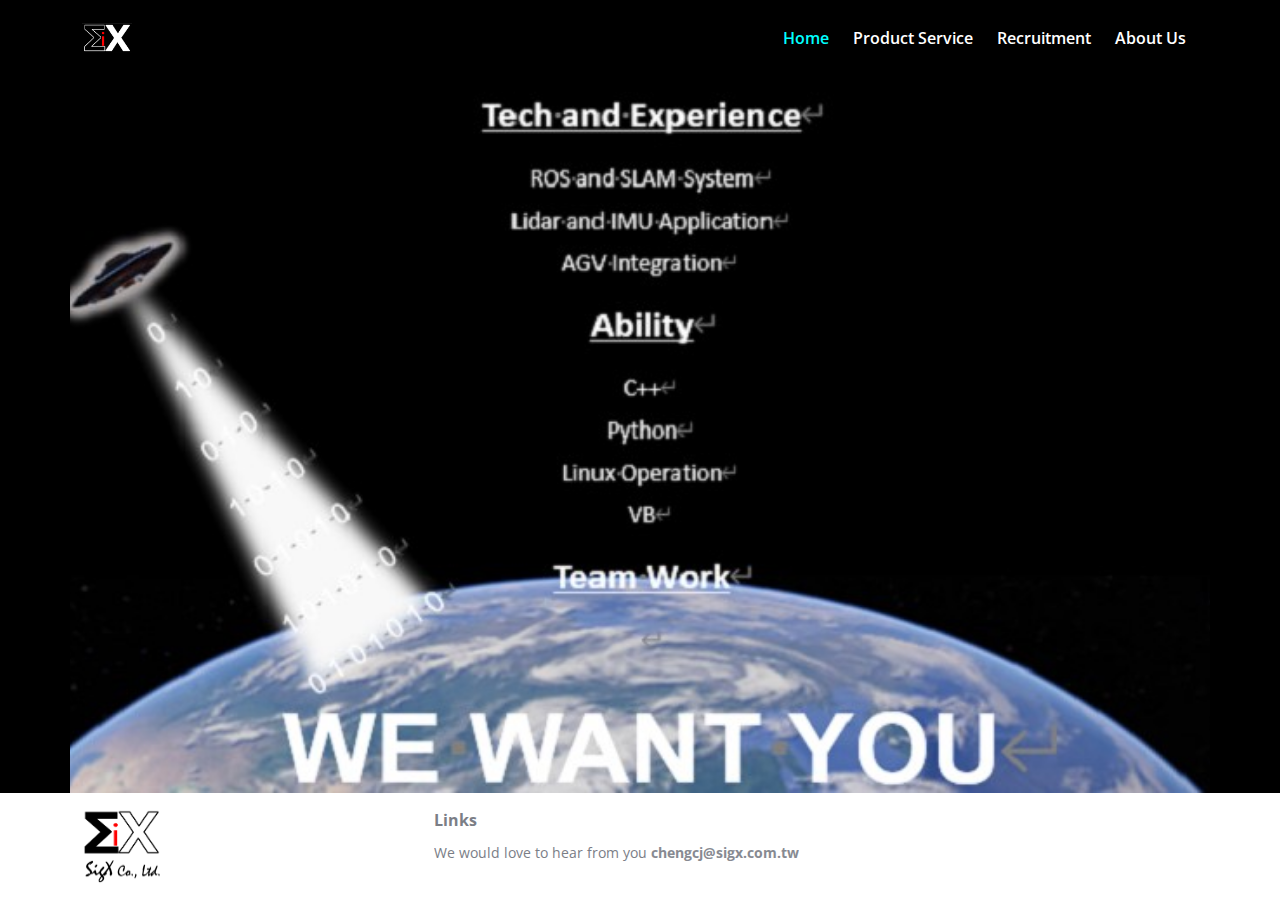
<file: index.html>
<!DOCTYPE html>
<html lang="en">
<head>
    <meta charset="UTF-8">
    <meta http-equiv="X-UA-Compatible" content="IE=edge">
    <meta name="viewport" content="width=device-width, initial-scale=1.0">
    <!-- ===============================================-->
    <!--    Document Title-->
    <!-- ===============================================-->
    <title>希格斯股份有限公司</title>
    <!-- ===============================================-->
    <!--    Stylesheets-->
    <!-- ===============================================-->
    <link href="https://fonts.googleapis.com/css2?family=Open+Sans:ital,wght@0,400;0,600;0,700;1,400&display=swap" rel="stylesheet">
    <link href="css/bootstrap.min.css" rel="stylesheet">
    <link href="css/fontawesome-all.min.css" rel="stylesheet">
    <link href="css/swiper.css" rel="stylesheet">
	<link href="css/styles.css" rel="stylesheet">
    <link rel="stylesheet" href="css/swiper-bundle.min.css">
	<!-- Favicon  -->
    <link rel="icon" href="images/logo.png">
</head>
<body>
    <!-- Navigation -->
    <nav id="navbar" class="navbar navbar-expand-lg fixed-top navbar-light" aria-label="Main navigation">
        <div class="container">

            <!-- Image Logo -->
            <a class="navbar-brand logo-image" href="index.html"><img src="images/logo-b.bmp" alt="alternative"></a> 

            <!-- Text Logo - Use this if you don't have a graphic logo -->
            <!-- <a class="navbar-brand logo-text" href="index.html">Yavin</a> -->

            <button class="navbar-toggler p-0 border-0" type="button" id="navbarSideCollapse" aria-label="Toggle navigation">
                <img src="images/hamburger-button.svg" alt="">
            </button>

            <div class="navbar-collapse offcanvas-collapse" id="navbarsExampleDefault">
                <ul class="navbar-nav ms-auto navbar-nav-scroll">
                    <li class="nav-item">
                        <a class="nav-link active" aria-current="page" href="index.html">Home</a>
                    </li>
                    <li class="nav-item">
                        <a class="nav-link" href="product.html">Product Service</a>
                    </li>
                    <li class="nav-item">
                        <a class="nav-link" href="recruitment.html">Recruitment</a>
                    </li>
                    <li class="nav-item">
                        <a class="nav-link" href="about.html">About Us</a>
                    </li>
                </ul>
            </div> <!-- end of navbar-collapse -->
        </div> <!-- end of container -->
    </nav> <!-- end of navbar -->
    <!-- end of navigation -->
    <!-- Header -->
    <header id="header" class="header">
            <div class="swiper-container">
                <div class="swiper-wrapper">
                    <div class="swiper-slide swiper-slide1"></div>
                    <!-- <div class="swiper-slide swiper-slide2"></div> -->
                    <div class="swiper-slide swiper-slide3"></div>
                    <div class="swiper-slide swiper-slide4"></div>
                    <div class="swiper-slide swiper-slide5"></div>
                </div>
        </div>
    </header> <!-- end of header -->
    <!-- end of header -->
    <div class="footer">
        <div class="container">
            <div class="row">
                <div class="footer-col first col-5">
                    <div class="d-flex align-items-center">
                        <img class="logo" src="images/logo-w.bmp" alt="">
                    </div>
                    <img class="sign" src="images/SigX_name_White.bmp" alt="">
                </div> <!-- end of footer-col -->
                <div class="footer-col second col-7">
                    <h6>Links</h6>
                    <!-- <ul class="list-unstyled li-space-lg p-small"> -->
                        <!-- <li>Important: 
                            <a href="terms.html">Terms & Conditions</a>, <a href="privacy.html">Privacy Policy</a>
                        </li>
                        <li>Useful: 
                            <a href="#">Colorpicker</a>, <a href="#">Icon Library</a>, <a href="#">Illustrations</a>
                        </li>
                        <li>Menu: 
                            <a href="#header">Home</a>, <a href="#details">Details</a>, <a href="#services">Services</a>, <a href="#contact">Contact</a>
                        </li> -->
                        <p class="p-small">We would love to hear from you <a href="mailto:chengcj@sigx.com.tw"><strong>chengcj@sigx.com.tw</strong></a></p>
                    <!-- </ul> -->
                </div> <!-- end of footer-col -->
            </div> <!-- end of row -->
        </div> <!-- end of container -->
    </div> <!-- end of footer -->  
    <!-- end of footer -->
    <!-- Scripts -->
    <script src="js/bootstrap.min.js"></script> <!-- Bootstrap framework -->
    <script src="js/swiper.min.js"></script> <!-- Swiper for image and text sliders -->
    <script src="js/purecounter.min.js"></script> <!-- Purecounter counter for statistics numbers -->
    <script src="js/scripts.js"></script> <!-- Custom scripts -->
    <!-- backstretch jquery-->
    <script src="js/swiper-bundle.min.js"></script>
    <script type="text/javascript">
        var mySwiper = new Swiper ('.swiper-container', {
            direction: "horizontal", // 方向
  		    loop: true,  // 循環
            autoplay: {
                delay: 3000,
                stopOnLastSlide: false,
                disableOnInteraction: false,
            },
            
        });
    </script>
</body>
</html>
</file>
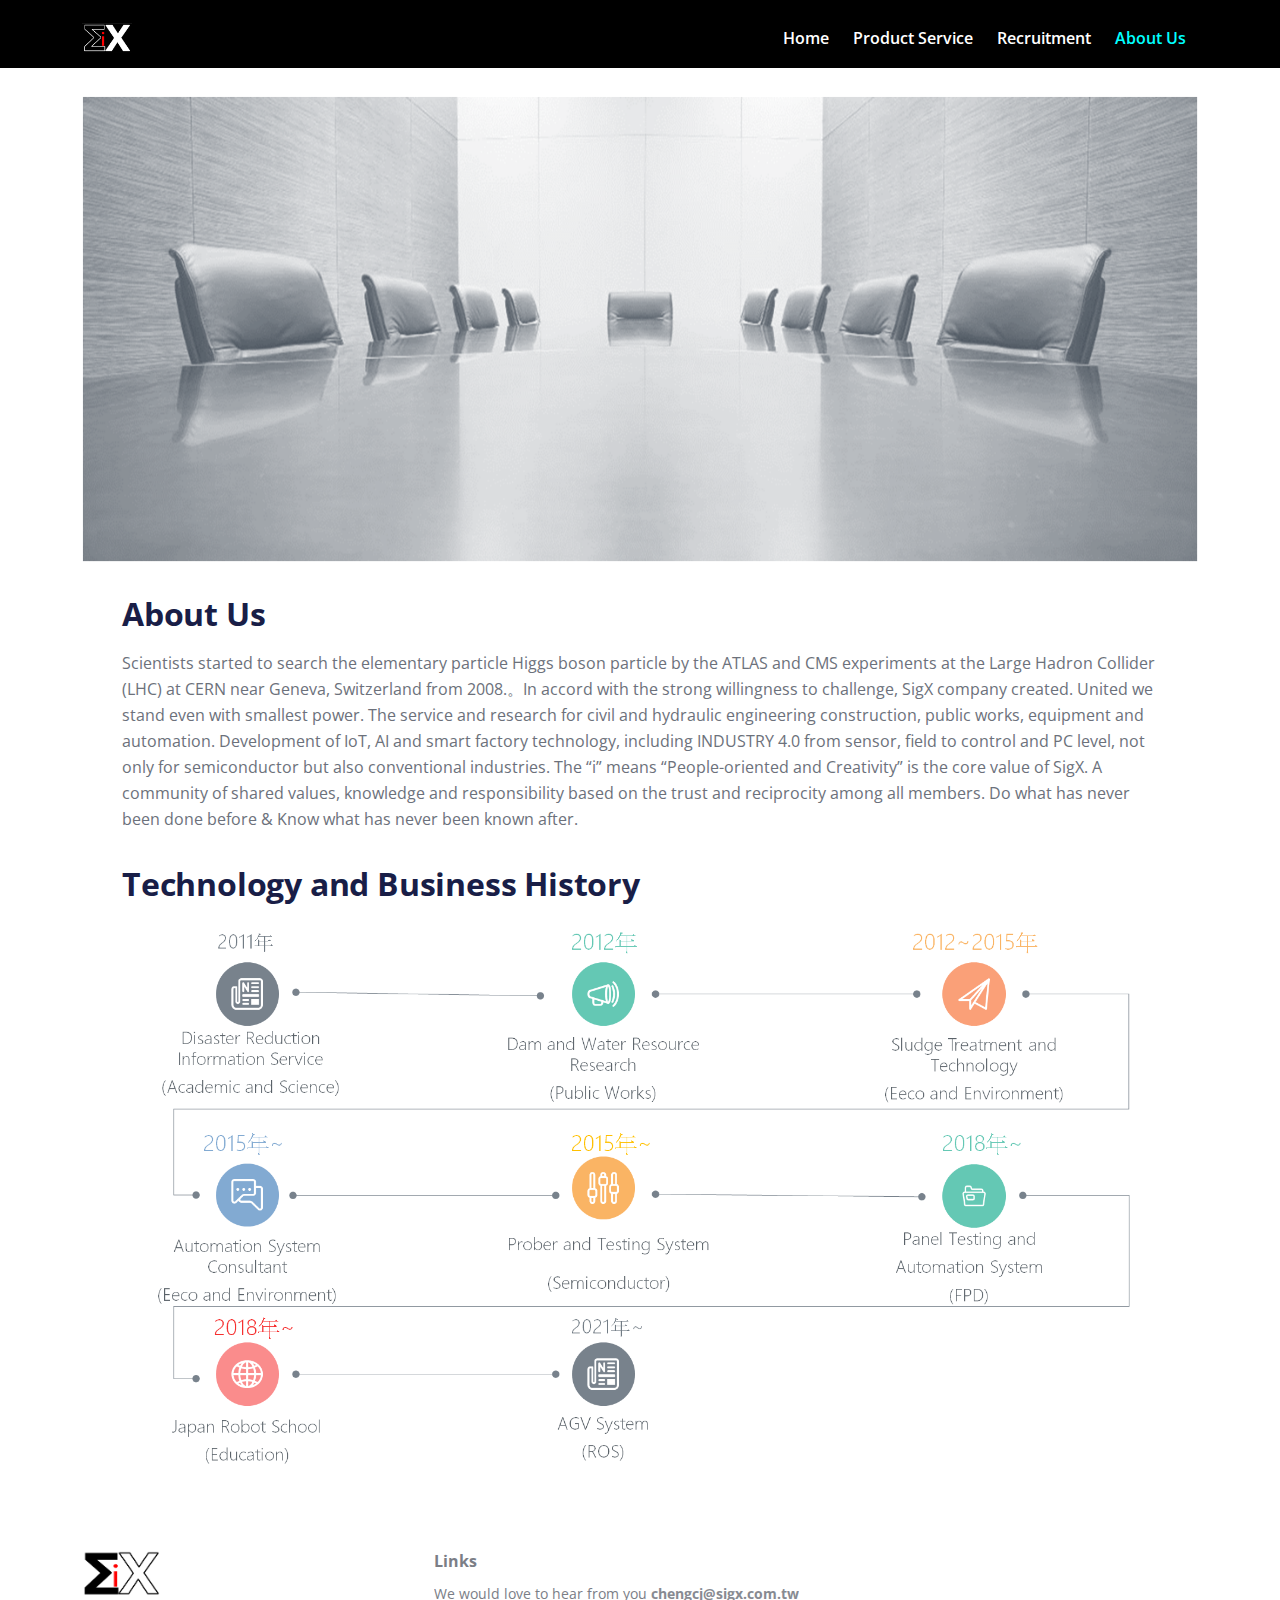
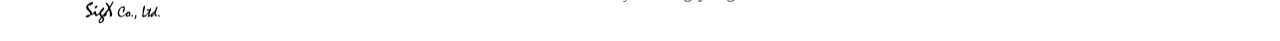
<file: about.html>
<!DOCTYPE html>
<html lang="en">
<head>
    <meta charset="UTF-8">
    <meta http-equiv="X-UA-Compatible" content="IE=edge">
    <meta name="viewport" content="width=device-width, initial-scale=1.0">
    <!-- ===============================================-->
    <!--    Document Title-->
    <!-- ===============================================-->
    <title>希格斯股份有限公司</title>
    <!-- ===============================================-->
    <!--    Stylesheets-->
    <!-- ===============================================-->
    <link href="https://fonts.googleapis.com/css2?family=Open+Sans:ital,wght@0,400;0,600;0,700;1,400&display=swap" rel="stylesheet">
    <link href="css/bootstrap.min.css" rel="stylesheet">
    <link href="css/fontawesome-all.min.css" rel="stylesheet">
    <link href="css/swiper.css" rel="stylesheet">
	<link href="css/styles.css" rel="stylesheet">
	
	<!-- Favicon  -->
    <link rel="icon" href="images/logo.png">
</head>
<body>
    <!-- Navigation -->
    <nav id="navbar" class="navbar navbar-expand-lg fixed-top navbar-light" aria-label="Main navigation">
        <div class="container">

            <!-- Image Logo -->
            <a class="navbar-brand logo-image" href="index.html"><img src="images/logo-b.bmp" alt="alternative"></a> 

            <!-- Text Logo - Use this if you don't have a graphic logo -->
            <!-- <a class="navbar-brand logo-text" href="index.html">Yavin</a> -->

            <button class="navbar-toggler p-0 border-0" type="button" id="navbarSideCollapse" aria-label="Toggle navigation">
                <img src="images/hamburger-button.svg" alt="">
            </button>

            <div class="navbar-collapse offcanvas-collapse" id="navbarsExampleDefault">
                <ul class="navbar-nav ms-auto navbar-nav-scroll">
                    <li class="nav-item">
                        <a class="nav-link" aria-current="page" href="index.html">Home</a>
                    </li>
                    <li class="nav-item">
                        <a class="nav-link" href="product.html">Product Service</a>
                    </li>
                    <li class="nav-item">
                        <a class="nav-link" href="recruitment.html">Recruitment</a>
                    </li>
                    <li class="nav-item">
                        <a class="nav-link active" href="about.html">About Us</a>
                    </li>
                </ul>
            </div> <!-- end of navbar-collapse -->
        </div> <!-- end of container -->
    </nav> <!-- end of navbar -->
    <!-- end of navigation -->
    <!--wrapper-->
    <div class="wrapper">
   <!-- Contact -->
   <div class="about">
        <div class="container">
            <div class="row">
                <div class="col-lg-12">
                    <img src="images/about.png" alt="">
                    <div class="text-container">
                        <h2>About Us</h2>
                        <p>Scientists started to search the elementary particle Higgs boson particle by the ATLAS and CMS experiments at the Large Hadron Collider (LHC) at CERN near Geneva, Switzerland from 2008.。In accord with the strong willingness to challenge, SigX company created. United we stand even with smallest power.  The service  and research for civil  and hydraulic engineering construction, public works,  equipment and  automation. Development of  IoT, AI and smart factory technology, including INDUSTRY 4.0 from sensor, field to control and PC level, not only for semiconductor but also conventional industries.  The “i” means “People-oriented and Creativity” is the core value of SigX. A community of shared values,  knowledge and responsibility  based on the trust  and reciprocity among all members.  
                            Do what has never been done before & Know what has never been known after.
                            
                        </p>
                    </div> <!-- end of text-container -->
                    <div class="text-container">
                        <h2>Technology and Business History</h2>
                        <img src="images/about-1.png" alt="">
                    </div> <!-- end of text-container -->
                </div> <!-- end of col -->
            </div> <!-- end of row -->
        </div> <!-- end of container -->
    </div> <!-- end of form-1 -->
    <!-- end of contact -->
</div><!--end of wrapper-->
<!--end of wrapper-->
    <div class="footer">
        <div class="container">
            <div class="row">
                <div class="footer-col first col-6">
                    <div class="d-flex align-items-center">
                        <img class="logo" src="images/logo-w.bmp" alt="">
                    </div>
                    <img class="sign" src="images/SigX_name_White.bmp" alt="">
                </div> <!-- end of footer-col -->
                <div class="footer-col second col-6 col-">
                    <h6>Links</h6>
                    <!-- <ul class="list-unstyled li-space-lg p-small"> -->
                        <!-- <li>Important: 
                            <a href="terms.html">Terms & Conditions</a>, <a href="privacy.html">Privacy Policy</a>
                        </li>
                        <li>Useful: 
                            <a href="#">Colorpicker</a>, <a href="#">Icon Library</a>, <a href="#">Illustrations</a>
                        </li>
                        <li>Menu: 
                            <a href="#header">Home</a>, <a href="#details">Details</a>, <a href="#services">Services</a>, <a href="#contact">Contact</a>
                        </li> -->
                        <p class="p-small">We would love to hear from you <a href="mailto:chengcj@sigx.com.tw"><strong>chengcj@sigx.com.tw</strong></a></p>
                    <!-- </ul> -->
                </div> <!-- end of footer-col -->
            </div> <!-- end of row -->
        </div> <!-- end of container -->
    </div> <!-- end of footer -->  
    <!-- end of footer -->
    <!-- Scripts -->
    <script src="js/bootstrap.min.js"></script> <!-- Bootstrap framework -->
    <script src="js/swiper.min.js"></script> <!-- Swiper for image and text sliders -->
    <script src="js/purecounter.min.js"></script> <!-- Purecounter counter for statistics numbers -->
    <script src="js/scripts.js"></script> <!-- Custom scripts -->
</body>
</html>
</file>
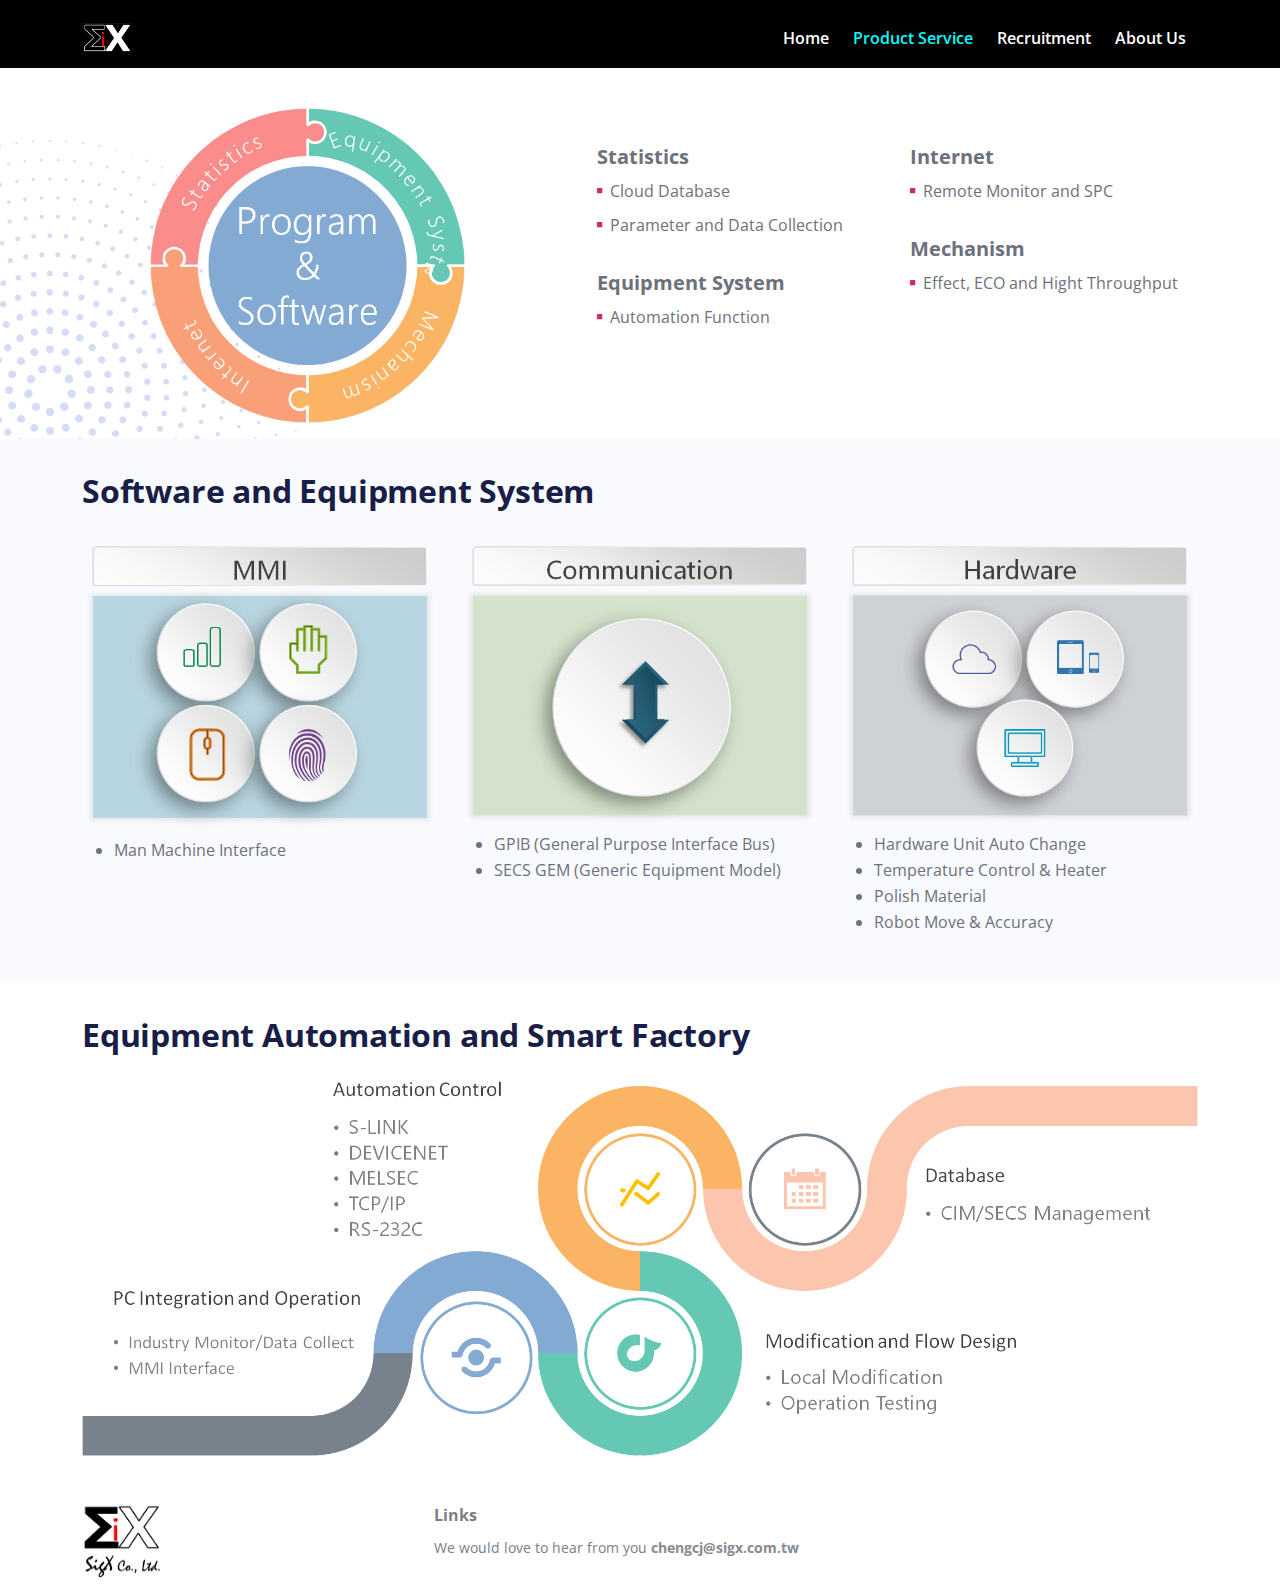
<file: product.html>
<!DOCTYPE html>
<html lang="en">
<head>
    <meta charset="UTF-8">
    <meta http-equiv="X-UA-Compatible" content="IE=edge">
    <meta name="viewport" content="width=device-width, initial-scale=1.0">
    <!-- ===============================================-->
    <!--    Document Title-->
    <!-- ===============================================-->
    <title>希格斯股份有限公司</title>
    <!-- ===============================================-->
    <!--    Stylesheets-->
    <!-- ===============================================-->
    <link href="https://fonts.googleapis.com/css2?family=Open+Sans:ital,wght@0,400;0,600;0,700;1,400&display=swap" rel="stylesheet">
    <link href="css/bootstrap.min.css" rel="stylesheet">
    <link href="css/fontawesome-all.min.css" rel="stylesheet">
    <link href="css/swiper.css" rel="stylesheet">
	<link href="css/styles.css" rel="stylesheet">
	
	<!-- Favicon  -->
    <link rel="icon" href="images/logo.png">
</head>
<body>
    <!-- Navigation -->
    <nav id="navbar" class="navbar navbar-expand-lg fixed-top navbar-light" aria-label="Main navigation">
        <div class="container">

            <!-- Image Logo -->
            <a class="navbar-brand logo-image" href="index.html"><img src="images/logo-b.bmp" alt="alternative"></a> 

            <!-- Text Logo - Use this if you don't have a graphic logo -->
            <!-- <a class="navbar-brand logo-text" href="index.html">Yavin</a> -->

            <button class="navbar-toggler p-0 border-0" type="button" id="navbarSideCollapse" aria-label="Toggle navigation">
                <img src="images/hamburger-button.svg" alt="">
            </button>

            <div class="navbar-collapse offcanvas-collapse" id="navbarsExampleDefault">
                <ul class="navbar-nav ms-auto navbar-nav-scroll">
                    <li class="nav-item">
                        <a class="nav-link" aria-current="page" href="index.html">Home</a>
                    </li>
                    <li class="nav-item">
                        <a class="nav-link active" href="product.html">Product Service</a>
                    </li>
                    <li class="nav-item">
                        <a class="nav-link" href="recruitment.html">Recruitment</a>
                    </li>
                    <li class="nav-item">
                        <a class="nav-link" href="about.html">About Us</a>
                    </li>
                </ul>
            </div> <!-- end of navbar-collapse -->
        </div> <!-- end of container -->
    </nav> <!-- end of navbar -->
    <!-- end of navigation -->
    <!--wrapper-->
    <div class="wrapper">
    <!-- details 1 -->
    <div id="details" class="basic-2">
        <img class="decoration-star" src="images/decoration-star.svg" alt="alternative">
        <div class="container">
            <div class="row">
                <div class="col-lg-5 col-xl-5">
                    <div class="image-container">
                        <img class="img-fluid" src="images/product-1.png" alt="alternative">
                    </div> <!-- end of image-container -->
                </div> <!-- end of col -->
                <div class="col-lg-7 col-xl-7">
                    <div class="text-container">
                        <div class="row">
                            <div class="col-lg-6">
                                <ul class="list-unstyled li-space-lg">
                                    <h5>Statistics</h5>
                                    <li class="d-flex">
                                        <i class="fas fa-square"></i>
                                        <div class="flex-grow-1">Cloud Database</div>
                                    </li>
                                    <li class="d-flex">
                                        <i class="fas fa-square"></i>
                                        <div class="flex-grow-1">Parameter and Data Collection</div>
                                    </li>
                                </ul>
                                <ul class="list-unstyled li-space-lg">
                                    <h5>Equipment System</h5>
                                    <li class="d-flex">
                                        <i class="fas fa-square"></i>
                                        <div class="flex-grow-1">Automation Function</div>
                                    </li>
                                </ul>
                            </div>
                            <div class="col-lg-6">
                                <ul class="list-unstyled li-space-lg">
                                    <h5>Internet</h5>
                                    <li class="d-flex">
                                        <i class="fas fa-square"></i>
                                        <div class="flex-grow-1">Remote Monitor and SPC </div>
                                    </li>
                                </ul>
                                <ul class="list-unstyled li-space-lg">
                                    <h5>Mechanism</h5>
                                    <li class="d-flex">
                                        <i class="fas fa-square"></i>
                                        <div class="flex-grow-1">Effect, ECO and Hight Throughput</div>
                                    </li>
                                </ul>
                            </div>
                        </div>
                    </div> <!-- end of text-container -->
                </div> <!-- end of col -->
            </div> <!-- end of row -->
        </div> <!-- end of container -->
    </div> <!-- end of basic-2 -->
    <!-- end of details 1 -->
    <!-- Probe測試自動化設備系統 -->
    <div class="basic-3 bg-gray">
        <div class="container">
            <div class="row">
                <h2>Software and Equipment System</h2>
                <div class="col-lg-4">
                    <img src="images/product-2.png" alt="">
                    <ul>
                        <li>Man Machine Interface</li>
                    </ul>
                </div>
                <div class="col-lg-4">
                    <img src="images/product-3.png" alt="">
                    <ul>
                        <li>GPIB (General Purpose Interface Bus)</li>
                        <li>SECS GEM (Generic Equipment Model)</li>
                    </ul>
                </div>
                <div class="col-lg-4">
                    <img src="images/product-4.png" alt="">
                    <ul>
                        <li>Hardware Unit Auto Change</li>
                        <li>Temperature Control & Heater</li>
                        <li>Polish Material</li>
                        <li>Robot Move & Accuracy</li>
                    </ul>
                </div>
            </div> <!-- end of row -->
        </div> <!-- end of container -->
    </div> <!-- end of basic-3 -->
    <!-- end of Probe測試自動化設備系統 -->
    <!-- 自動化設備系統 -->
    <div class="basic-4">
        <div class="container">
            <div class="row">
                <h2>Equipment Automation and Smart Factory</h2>
                <img src="images/product-5.png" alt="">
            </div> <!-- end of row -->
        </div> <!-- end of container -->
    </div> <!-- end of basic-3 -->
    <!-- end of 自動化設備系統 -->
    </div><!--end of wrapper-->
    <!--end of wrapper-->
    <div class="footer">
        <div class="container">
            <div class="row">
                <div class="footer-col first col-6">
                    <div class="d-flex align-items-center">
                        <img class="logo" src="images/logo-w.bmp" alt="">
                    </div>
                    <img class="sign" src="images/SigX_name_White.bmp" alt="">
                </div> <!-- end of footer-col -->
                <div class="footer-col second col-6 col-">
                    <h6>Links</h6>
                    <!-- <ul class="list-unstyled li-space-lg p-small"> -->
                        <!-- <li>Important: 
                            <a href="terms.html">Terms & Conditions</a>, <a href="privacy.html">Privacy Policy</a>
                        </li>
                        <li>Useful: 
                            <a href="#">Colorpicker</a>, <a href="#">Icon Library</a>, <a href="#">Illustrations</a>
                        </li>
                        <li>Menu: 
                            <a href="#header">Home</a>, <a href="#details">Details</a>, <a href="#services">Services</a>, <a href="#contact">Contact</a>
                        </li> -->
                        <p class="p-small">We would love to hear from you <a href="mailto:chengcj@sigx.com.tw"><strong>chengcj@sigx.com.tw</strong></a></p>
                    <!-- </ul> -->
                </div> <!-- end of footer-col -->
            </div> <!-- end of row -->
        </div> <!-- end of container -->
    </div> <!-- end of footer -->  
    <!-- end of footer -->
    <!-- Scripts -->
    <script src="js/bootstrap.min.js"></script> <!-- Bootstrap framework -->
    <script src="js/swiper.min.js"></script> <!-- Swiper for image and text sliders -->
    <script src="js/purecounter.min.js"></script> <!-- Purecounter counter for statistics numbers -->
    <script src="js/scripts.js"></script> <!-- Custom scripts -->
</body>
</html>
</file>
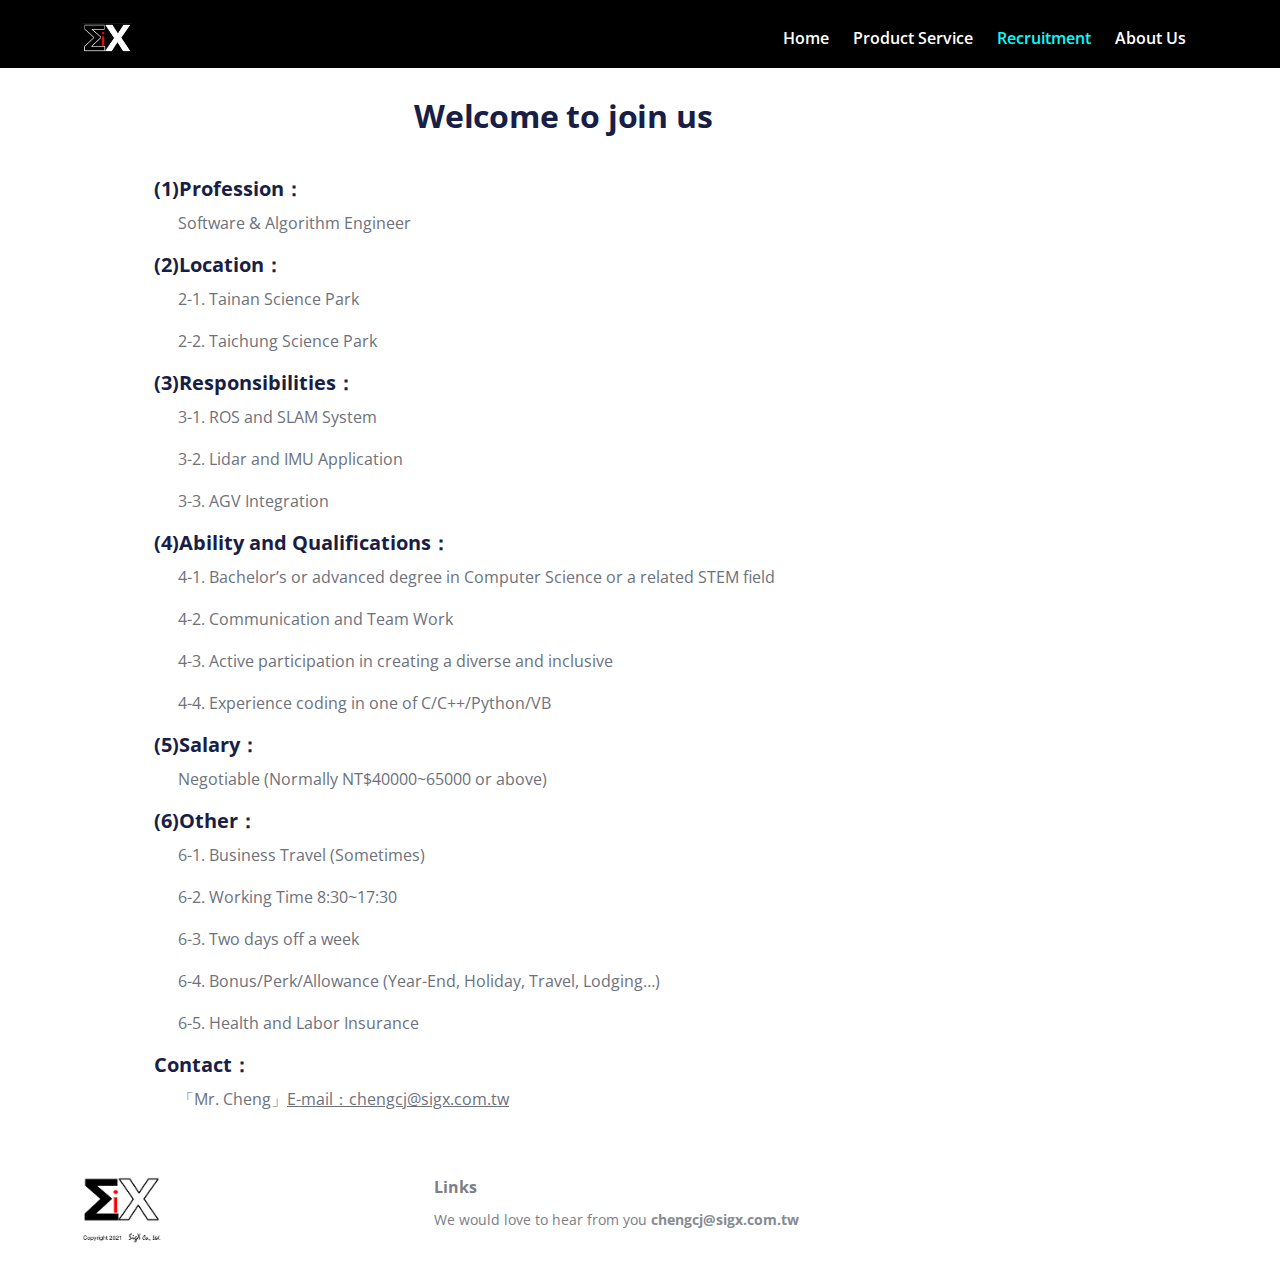
<file: recruitment.html>
<!DOCTYPE html>
<html lang="en">
<head>
    <meta charset="UTF-8">
    <meta http-equiv="X-UA-Compatible" content="IE=edge">
    <meta name="viewport" content="width=device-width, initial-scale=1.0">
    <!-- ===============================================-->
    <!--    Document Title-->
    <!-- ===============================================-->
    <title>希格斯股份有限公司</title>
    <!-- ===============================================-->
    <!--    Stylesheets-->
    <!-- ===============================================-->
    <link href="https://fonts.googleapis.com/css2?family=Open+Sans:ital,wght@0,400;0,600;0,700;1,400&display=swap" rel="stylesheet">
    <link href="css/bootstrap.min.css" rel="stylesheet">
    <link href="css/fontawesome-all.min.css" rel="stylesheet">
    <link href="css/swiper.css" rel="stylesheet">
	<link href="css/styles.css" rel="stylesheet">
	
	<!-- Favicon  -->
    <link rel="icon" href="images/logo.png">
</head>
<body>
    <!-- Navigation -->
    <nav id="navbar" class="navbar navbar-expand-lg fixed-top navbar-light" aria-label="Main navigation">
        <div class="container">

            <!-- Image Logo -->
            <a class="navbar-brand logo-image" href="index.html"><img src="images/logo-b.bmp" alt="alternative"></a> 

            <!-- Text Logo - Use this if you don't have a graphic logo -->
            <!-- <a class="navbar-brand logo-text" href="index.html">Yavin</a> -->

            <button class="navbar-toggler p-0 border-0" type="button" id="navbarSideCollapse" aria-label="Toggle navigation">
                <img src="images/hamburger-button.svg" alt="">
            </button>

            <div class="navbar-collapse offcanvas-collapse" id="navbarsExampleDefault">
                <ul class="navbar-nav ms-auto navbar-nav-scroll">
                    <li class="nav-item">
                        <a class="nav-link" aria-current="page" href="index.html">Home</a>
                    </li>
                    <li class="nav-item">
                        <a class="nav-link" href="product.html">Product Service</a>
                    </li>
                    <li class="nav-item">
                        <a class="nav-link active" href="recruitment.html">Recruitment</a>
                    </li>
                    <li class="nav-item">
                        <a class="nav-link" href="about.html">About Us</a>
                    </li>
                </ul>
            </div> <!-- end of navbar-collapse -->
        </div> <!-- end of container -->
    </nav> <!-- end of navbar -->
    <!-- end of navigation -->
   <!-- Contact -->
   <!--wrapper-->
   <div class="wrapper">
   <div class="form-1">
        <div class="container">
            <div class="row">
                <div class="col-lg-12">
                    <div class="text-container">
                        <h2 >Welcome to join us</h2>
                        <ul>
                            <li>
                                <h5 >(1)Profession：</h5>
                                <p class="ps-4">Software & Algorithm Engineer</p>
                            </li>
                            <li>
                                <h5 >(2)Location：</h5>
                                <div class="ps-4">
                                    <p >2-1. Tainan Science Park</p>
                                    <p >2-2. Taichung Science Park</p>
                                </div>
                            </li>
                            <li>
                                <h5 >(3)Responsibilities：</h5>
                                <div class="ps-4">
                                    <p >3-1. ROS and SLAM System</p>
                                    <p >3-2. Lidar and IMU Application</p>
                                    <p >3-3. AGV Integration</p>
                                </div>
                            </li>
                            <li>
                                <h5 >(4)Ability and Qualifications：</h5>
                                <div class="ps-4">
                                    <p >4-1. Bachelor’s or advanced degree in Computer Science or a related STEM field</p>
                                    <p >4-2. Communication and Team Work</p>
                                    <p >4-3. Active participation in creating a diverse and inclusive</p>
                                    <p >4-4. Experience coding in one of C/C++/Python/VB</p>
                                </div>
                            </li>
                            <li>
                                <h5 >(5)Salary：</h5>
                                <p class="ps-4">Negotiable (Normally NT$40000~65000 or above)</p>
                            </li>
                            <li>
                                <h5>(6)Other：</h5>
                                <div class="ps-4">
                                    <p >6-1. Business Travel (Sometimes)</p>
                                    <p >6-2. Working Time 8:30~17:30</p>
                                    <p >6-3. Two days off a week</p>
                                    <p >6-4. Bonus/Perk/Allowance (Year-End, Holiday, Travel, Lodging…)</p>
                                    <p>6-5. Health and Labor Insurance</p>
                                </div>
                            </li>
                            <li>
                                <h5 >Contact：</h5>
                                <div class="ps-4">
                                    <p >「Mr. Cheng」<a href="mailto:chengcj@sigx.com.tw">E-mail：chengcj@sigx.com.tw</a></p>
                                </div>
                            </li>
                        </ul>
                    </div> <!-- end of text-container -->
                </div> <!-- end of col -->
            </div> <!-- end of row -->
        </div> <!-- end of container -->
    </div> <!-- end of form-1 -->
    <!-- end of contact -->
    </div><!--end of wrapper-->
    <!--end of wrapper-->
    <div class="footer">
        <div class="container">
            <div class="row">
                <div class="footer-col first col-6">
                    <div class="d-flex align-items-center">
                        <img class="logo" src="images/logo-w.bmp" alt="">
                    </div>
                    <img class="sign" src="images/SigX_Copyright_White.bmp" alt="">
                </div> <!-- end of footer-col -->
                <div class="footer-col second col-6 col-">
                    <h6>Links</h6>
                    <!-- <ul class="list-unstyled li-space-lg p-small"> -->
                        <!-- <li>Important: 
                            <a href="terms.html">Terms & Conditions</a>, <a href="privacy.html">Privacy Policy</a>
                        </li>
                        <li>Useful: 
                            <a href="#">Colorpicker</a>, <a href="#">Icon Library</a>, <a href="#">Illustrations</a>
                        </li>
                        <li>Menu: 
                            <a href="#header">Home</a>, <a href="#details">Details</a>, <a href="#services">Services</a>, <a href="#contact">Contact</a>
                        </li> -->
                        <p class="p-small">We would love to hear from you <a href="mailto:chengcj@sigx.com.tw"><strong>chengcj@sigx.com.tw</strong></a></p>
                    <!-- </ul> -->
                </div> <!-- end of footer-col -->
            </div> <!-- end of row -->
        </div> <!-- end of container -->
    </div> <!-- end of footer -->  
    <!-- end of footer -->
    <!-- Scripts -->
    <script src="js/bootstrap.min.js"></script> <!-- Bootstrap framework -->
    <script src="js/swiper.min.js"></script> <!-- Swiper for image and text sliders -->
    <script src="js/purecounter.min.js"></script> <!-- Purecounter counter for statistics numbers -->
    <script src="js/scripts.js"></script> <!-- Custom scripts -->
</body>
</html>
</file>
<file: css/styles.css>
/* Description: Master CSS file */

/*****************************************
Table Of Contents:
- General Styles
- Navigation
- Header
- Statistics
- Introduction
- Details 1
- Services
- Details 2
- Invitation
- Projects
- Testimonials
- Contact
- Footer
- Copyright
- Back To Top Button
- Extra Pages
- Media Queries
******************************************/

/*****************************************
Colors:
- Backgrounds - light gray #f9fafe
- Headings text - black #191e47
- Body text - dark gray #6c717b
- Buttons, icons - blue #4555d2
- Buttons, icons, bullets - red #cc2973
******************************************/


/**************************/
/*     General Styles     */
/**************************/
body,
html {
    width: 100%;
	height: 100%;
}
body{
	display: flex;
	flex-direction: column;
}

body, p {
	color: #6c717b; 
	font: 400 1rem/1.625rem "Open Sans", sans-serif;
}

h1 {
	color: #191e47;
	font-weight: 700;
	font-size: 2.5rem;
	line-height: 3.25rem;
	letter-spacing: -0.4px;
}

h2 {
	color: #191e47;
	font-weight: 700;
	font-size: 2rem;
	line-height: 2.5rem;
	letter-spacing: -0.2px;
}

h3 {
	color: #191e47;
	font-weight: 700;
	font-size: 1.75rem;
	line-height: 2.25rem;
	letter-spacing: -0.2px;
}

h4 {
	color: #191e47;
	font-weight: 700;
	font-size: 1.5rem;
	line-height: 2rem;
}

h5 {
	color: #191e47;
	font-weight: 700;
	font-size: 1.25rem;
	line-height: 1.625rem;
}

h6 {
	color: #191e47;
	font-weight: 700;
	font-size: 1rem;
	line-height: 1.375rem;
}

.p-large {
	font-size: 1.125rem;
	line-height: 1.75rem;
}

.p-small {
	font-size: 0.875rem;
	line-height: 1.5rem;
}

.testimonial-text {
	font-style: italic;
}

.testimonial-author {
	font-weight: 700;
	font-size: 1.25rem;
	line-height: 1.75rem;
}

.li-space-lg li {
	margin-bottom: 0.5rem;
}

a {
	color: #6c717b;
	text-decoration: underline;
}

a:hover {
	color: #6c717b;
	text-decoration: underline;
}

.no-line {
	text-decoration: none;
}

.no-line:hover {
	text-decoration: none;
}

.blue {
	color: #4555d2;
}

.bg-gray {
	background-color: #f9fafe;
}
.bg-black {
	background-color: #000000;
}
.btn-solid-reg {
	display: inline-block;
	padding: 1.375rem 2.25rem 1.375rem 2.25rem;
	border: 1px solid #4555d2;
	border-radius: 30px;
	background-color: #4555d2;
	color: #ffffff;
	font-weight: 600;
	font-size: 0.875rem;
	line-height: 0;
	text-decoration: none;
	transition: all 0.2s;
}

.btn-solid-reg:hover {
	background-color: transparent;
	color: #4555d2; /* needs to stay here because of the color property of a tag */
	text-decoration: none;
}

.btn-solid-lg {
	display: inline-block;
	padding: 1.625rem 2.625rem 1.625rem 2.625rem;
	border: 1px solid #4555d2;
	border-radius: 30px;
	background-color: #4555d2;
	color: #ffffff;
	font-weight: 600;
	font-size: 0.875rem;
	line-height: 0;
	text-decoration: none;
	transition: all 0.2s;
}

.btn-solid-lg:hover {
	background-color: transparent;
	color: #4555d2; /* needs to stay here because of the color property of a tag */
	text-decoration: none;
}

.btn-outline-reg {
	display: inline-block;
	padding: 1.375rem 2.25rem 1.375rem 2.25rem;
	border: 1px solid #cc2973;
	border-radius: 30px;
	background-color: transparent;
	color: #cc2973;
	font-weight: 600;
	font-size: 0.875rem;
	line-height: 0;
	text-decoration: none;
	transition: all 0.2s;
}

.btn-outline-reg:hover {
	background-color: #cc2973;
	color: #ffffff;
	text-decoration: none;
}

.btn-outline-lg {
	display: inline-block;
	padding: 1.625rem 2.625rem 1.625rem 2.625rem;
	border: 1px solid #cc2973;
	border-radius: 30px;
	background-color: transparent;
	color: #cc2973;
	font-weight: 600;
	font-size: 0.875rem;
	line-height: 0;
	text-decoration: none;
	transition: all 0.2s;
}

.btn-outline-lg:hover {
	background-color: #cc2973;
	color: #ffffff;
	text-decoration: none;
}

.btn-outline-sm {
	display: inline-block;
	padding: 1rem 1.5rem 1rem 1.5rem;
	border: 1px solid #cc2973;
	border-radius: 30px;
	background-color: transparent;
	color: #cc2973;
	font-weight: 600;
	font-size: 0.875rem;
	line-height: 0;
	text-decoration: none;
	transition: all 0.2s;
}

.btn-outline-sm:hover {
	background-color: #cc2973;
	color: #ffffff;
	text-decoration: none;
}

.form-group {
	position: relative;
	margin-bottom: 1.25rem;
}

.form-control-input,
.form-control-textarea {
	width: 100%;
	padding-top: 0.875rem;
	padding-bottom: 0.875rem;
	padding-left: 1.5rem;
	border: 1px solid #cbcbd1;
	border-radius: 30px;
	background-color: #ffffff;
	font-size: 0.875rem;
	line-height: 1.5rem;
	-webkit-appearance: none; /* removes inner shadow on form inputs on ios safari */
}

.form-control-textarea {
	display: block;
	height: 14rem; /* used instead of html rows to normalize height between Chrome and IE/FF */
}

.form-control-input:focus,
.form-control-textarea:focus {
	border: 1px solid #a1a1a1;
	outline: none; /* Removes blue border on focus */
}

.form-control-input:hover,
.form-control-textarea:hover {
	border: 1px solid #a1a1a1;
}

.form-control-submit-button {
	display: inline-block;
	width: 100%;
	height: 3.25rem;
	border: 1px solid #4555d2;
	border-radius: 30px;
	background-color: #4555d2;
	color: #ffffff;
	font-weight: 600;
	font-size: 0.875rem;
	line-height: 0;
	cursor: pointer;
	transition: all 0.2s;
}

.form-control-submit-button:hover {
	border: 1px solid #4555d2;
	background-color: transparent;
	color: #4555d2;
}


/**********************/
/*     Navigation     */
/**********************/
.navbar {
	background-color: #000000;
	font-weight: 600;
	font-size: 1.5rem;
	line-height: 2rem;
	/* font-size: 0.875rem;
	line-height: 0.875rem; */
	box-shadow: 0 2px 6px 0 rgba(0, 0, 0, 0.05);
}

.navbar .navbar-brand {
	padding-top: 0.25rem;
	padding-bottom: 0.25rem;
}

.navbar .logo-image img {
    width: 50px;
	height: auto;
}

.navbar .logo-text {
	color: #ffffff;
	font-weight: 700;
	font-size: 1.875rem;
	line-height: 1rem;
	text-decoration: none;
}

.offcanvas-collapse {
	position: fixed;
	top: 3.25rem; /* adjusts the height between the top of the page and the offcanvas menu */
	bottom: 0;
	left: 100%;
	width: 100%;
	padding-right: 1rem;
	padding-left: 1rem;
	overflow-y: auto;
	visibility: hidden;
	background-color: #000000;
	transition: visibility .3s ease-in-out, -webkit-transform .3s ease-in-out;
	transition: transform .3s ease-in-out, visibility .3s ease-in-out;
	transition: transform .3s ease-in-out, visibility .3s ease-in-out, -webkit-transform .3s ease-in-out;
}

.offcanvas-collapse.open {
	visibility: visible;
	-webkit-transform: translateX(-100%);
	transform: translateX(-100%);
}

.navbar .navbar-nav {
	margin-top: 0.75rem;
	margin-bottom: 0.5rem;
}

.navbar .nav-item .nav-link {
	padding-top: 0.625rem;
	padding-bottom: 0.625rem;
	color: #ffffff;
	text-decoration: none;
	transition: all 0.2s ease;
}

.navbar .nav-item.dropdown.show .nav-link,
.navbar .nav-item .nav-link:hover,
.navbar .nav-item .nav-link.active {
	color:aqua;
}

/* Dropdown Menu */
.navbar .dropdown .dropdown-menu {
	animation: fadeDropdown 0.2s; /* required for the fade animation */
}

@keyframes fadeDropdown {
    0% {
        opacity: 0;
    }

    100% {
        opacity: 1;
	}
}

.navbar .dropdown-menu {
	margin-top: 0.25rem;
	margin-bottom: 0.25rem;
	border: none;
	background-color: #000000;
}

.navbar .dropdown-item {
	padding-top: 0.625rem;
	padding-bottom: 0.625rem;
	color: #ffffff;
	font-weight: 600;
	font-size: 0.875rem;
	line-height: 0.875rem;
	text-decoration: none;
}

.navbar .dropdown-item:hover {
	background-color: #000000;
	color: #ffffff;
}

.navbar .dropdown-divider {
	width: 100%;
	height: 1px;
	margin: 0.5rem auto 0.5rem auto;
	border: none;
}
/* end of dropdown menu */

.navbar .navbar-toggler {
	padding: 0;
	border: none;
	font-size: 1.25rem;
}


/*****************/
/*    Header     */
/*****************/
.header {
	position: relative;
	overflow: hidden;
	padding-top: 4rem;
	background-color: #000000;
	text-align: center;
	flex-grow: 1;
	width: 100%;
	height: 100%;
}

.header div[class*="col"] {  
	/* selects all elements which have classes starting with col */
	/* needed so that the absolute positioned decoration stays behind */
	position: relative;
}

.header .h1-large {
	margin-bottom: 1.75rem;
	font-size: 3rem;
	line-height: 3.5rem;
}

.header .p-large {
	margin-bottom: 2.25rem;
}

.header .btn-solid-lg,
.header .btn-outline-lg {
	margin-right: 0.25rem;
	margin-bottom: 1.25rem;
	margin-left: 0.25rem;
}

.swiper-container,.container {
  height: 100%;
}

.swiper-slide {
	background-repeat: no-repeat;
	background-position: center center;
	background-size: cover;
  }
  .swiper-wrapper{
	width: 100%;
	height: 100%;
  }
  .swiper-slide{
	width: 100%;
	height: 100%;
  }

.swiper-slide img {
	display: block;
	width: 100%;
	height: 100%;
	object-fit: cover;
}

.header .image img{
	max-width: 1200px;
	width: 100%;
}
.header .swiper-wrapper .swiper-slide1 {
	background-size:contain;
	background-image: url("../images/carousel1-M.jpg"); 
 }
.header .swiper-wrapper .swiper-slide2 {
	background-image: url("../images/carousel2.jpg");
}
.header .swiper-wrapper .swiper-slide3 {
	background-image: url("../images/carousel3-M.jpg");
}
.header .swiper-wrapper .swiper-slide4 {
	background-image: url("../images/carousel4-M.jpg");
}
.header .swiper-wrapper .swiper-slide5 {
	background-image: url("../images/carousel5.jpg");
}
/* end of header */


/**********************/
/*     Statistics     */
/**********************/
.counter {
	padding-top: 4.5rem;
	padding-bottom: 5.5rem;
	text-align: center;
}

.counter .counter-cell {
	margin-bottom: 4rem;
}

.counter .purecounter {
	margin-bottom: 1.5rem;
	color: #191e47;
	font-weight: 400;
	font-size: 4rem;
	line-height: 2rem;
}

.counter .counter-info {
	color: #6d717a;
	font-size: 0.875rem;
	line-height: 1.5rem;
}


/************************/
/*     Introduction     */
/************************/
.basic-1 {
	padding-top: 9.25rem;
	padding-bottom: 8.75rem;
}

.basic-1 h2 {
	margin-bottom: 1.75rem;
}


/*********************/
/*     Details 1     */
/*********************/
.basic-2 {
	position: relative;
	padding-top: 6rem;
	padding-bottom: 1rem;
}

.basic-2 .decoration-star {
	position: absolute;
	top: 530px;
	left: -100px;
	width: 200px;
	opacity: 0.7;
}

.basic-2 div[class*="col"] {  
	/* selects all elements which have classes starting with col */
	/* needed so that the absolute positioned decoration stays behind */
	position: relative;
}

.basic-2 .image-container {
	margin-bottom: 5rem;
	display: flex;
    justify-content: center; 
    align-items: center; 
	
}

.basic-2 .image-container img {
	width: 70%;
}

.basic-2 h2 {
	margin-bottom: 1.875rem;
}

.basic-2 .list-unstyled {
	margin-bottom: 2rem;
}

.basic-2 .list-unstyled .fas {
	color: #cc2973;
	font-size: 0.375rem;
	line-height: 1.625rem;
}

.basic-2 .list-unstyled .flex-grow-1 {
	margin-left: 0.5rem;
}


/********************/
/*     Services     */
/********************/
.cards-1 {
	padding-top: 9.5rem;
	padding-bottom: 5.5rem;
}

.cards-1 h2 {
	margin-bottom: 1.75rem;
}

.cards-1 .text-container {
	margin-bottom: 5rem;
}

.cards-1 .list-unstyled {
	margin-top: 1.5rem;
}

.cards-1 .list-unstyled .fas {
	color: #cc2973;
	font-size: 0.375rem;
	line-height: 1.625rem;
}

.cards-1 .list-unstyled .flex-grow-1 {
	margin-left: 0.5rem;
}

.cards-1 .card-container {
	text-align: center;
}

.cards-1 .card {
	display: inline-block;
	margin-right: 1.5rem;
	margin-bottom: 3.75rem;
	margin-left: 1.5rem;
	width: 150px;
	border: none;
	background-color: transparent;
	text-align: center;
	vertical-align: top;
}

.cards-1 .card-icon {
	width: 90px;
	height: 90px;
	margin-right: auto;
	margin-bottom: 1.5rem;
	margin-left: auto;
	border-radius: 50%;
	background-color: #ffffff;
	text-align: center;
}

.cards-1 .card-icon .far,
.cards-1 .card-icon .fas {
	margin-left: 2rem;
	color: #cc2973;
	font-size: 3.75rem;
}

.cards-1 .card-body {
	padding: 0;
}

.cards-1 .card-title {
	font-weight: 600;
}


/*********************/
/*     Details 2     */
/*********************/
.basic-3 {
	position: relative;
	overflow: hidden;
	padding-top: 2rem;
	padding-bottom: 2rem;
}

.basic-3 .decoration-star {
	position: absolute;
	top: 500px;
	right: -100px;
	width: 200px;
	opacity: 0.7;
}

.basic-3 div[class*="col"] {  
	/* selects all elements which have classes starting with col */
	/* needed so that the absolute positioned decoration stays behind */
	position: relative;
}

.basic-3 .text-container {
	margin-bottom: 5rem;
}

.basic-3 h2 {
	margin-bottom: 1.875rem;
}

.basic-3 p {
	margin-bottom: 2rem;
}

.basic-3 img{
	width: 100%;
}


/**********************/
/*     Invitation     */
/**********************/
.basic-4 {
	padding-top: 2rem;
	padding-bottom: 2rem;
}

.basic-4 h4 {
	margin-bottom: 2rem;
}

.basic-4 .decoration-star {
	position: absolute;
	top: 500px;
	right: -100px;
	width: 200px;
	opacity: 0.7;
}


/********************/
/*     Projects     */
/********************/
.cards-2 {
	padding-top: 9.5rem;
	padding-bottom: 5rem;
}

.cards-2 .h2-heading {
	margin-bottom: 3.75rem;
	text-align: center;
}

.cards-2 .card {
	max-width: 350px;
	margin-right: auto;
	margin-bottom: 4.5rem;
	margin-left: auto;
	border: none;
}

.cards-2 .card img {
	margin-bottom: 2rem;
	border-radius: 10px;
}

.cards-2 .card-body {
	padding: 0;
}


/************************/
/*     Testimonials     */
/************************/
.slider-1 {
	position: relative;
	padding-top: 9.75rem;
	padding-bottom: 9.75rem;
}

.slider-1 .quotes-decoration {
	position: absolute;
	top: 0;
	left: 15px;
	width: 120px;
	opacity: 0.2;
}

.slider-1 .slider-container {
	position: relative;
}

.slider-1 .swiper-container {
	position: static;
	width: 86%;
	text-align: center;
}

.slider-1 .swiper-button-prev:focus,
.slider-1 .swiper-button-next:focus {
	/* even if you can't see it chrome you can see it on mobile device */
	outline: none;
}

.slider-1 .swiper-button-prev {
	left: -10px;
	background-image: url("data:image/svg+xml;charset=utf-8,%3Csvg%20xmlns%3D'http%3A%2F%2Fwww.w3.org%2F2000%2Fsvg'%20viewBox%3D'0%200%2028%2044'%3E%3Cpath%20d%3D'M0%2C22L22%2C0l2.1%2C2.1L4.2%2C22l19.9%2C19.9L22%2C44L0%2C22L0%2C22L0%2C22z'%20fill%3D'%23707375'%2F%3E%3C%2Fsvg%3E");
	background-size: 18px 28px;
}

.slider-1 .swiper-button-next {
	right: -10px;
	background-image: url("data:image/svg+xml;charset=utf-8,%3Csvg%20xmlns%3D'http%3A%2F%2Fwww.w3.org%2F2000%2Fsvg'%20viewBox%3D'0%200%2028%2044'%3E%3Cpath%20d%3D'M27%2C22L27%2C22L5%2C44l-2.1-2.1L22.8%2C22L2.9%2C2.1L5%2C0L27%2C22L27%2C22z'%20fill%3D'%23707375'%2F%3E%3C%2Fsvg%3E");
	background-size: 18px 28px;
}

.slider-1 .testimonial-image {
	width: 120px;
	height: 120px;
	margin-bottom: 2.25rem;
	border-radius: 50%;
}

.slider-1 .testimonial-text {
	margin-bottom: 1.75rem;
	font-size: 1.25rem;
	line-height: 2rem;
}

.slider-1 .testimonial-author {
	margin-bottom: 0.25rem;
	color: #2b2b4f;
}


/*******************/
/*     Contact     */
/*******************/
.form-1 {
	position: relative;
	overflow: hidden;
	padding-top: 6rem;
	padding-bottom: 2rem;
	text-align: center;
	flex-grow: 1;
}

.form-1 .decoration-star {
	position: absolute;
	top: 600px;
	left: -100px;
	width: 200px;
	opacity: 0.7;
}

.form-1 .decoration-star-2 {
	position: absolute;
	top: 600px;
	right: -100px;
	width: 200px;
	opacity: 0.7;
}

.form-1 div[class*="col"] {  
	/* selects all elements which have classes starting with col */
	/* needed so that the absolute positioned decoration stays behind */
	position: relative;
}

.form-1 .image-container {
	margin-bottom: 5rem;
}

.form-1 h2 {
	margin-bottom: 2.5rem;
}

.form-1 li{
	text-align: left;
	list-style-type: none;
}

.form-1 .text-container h2 {
	text-align:center;
}

/******************/
/*     about     */
/******************/
.about {
	position: relative;
	overflow: hidden;
	padding-top: 6rem;
	padding-bottom: 2rem;
	text-align: center;
}

.about img{
	width: 100%;
}

.about div[class*="col"] {  
	/* selects all elements which have classes starting with col */
	/* needed so that the absolute positioned decoration stays behind */
	position: relative;
}

.about h2 {
	margin-bottom: 1rem;
}

.about .text-container{
	margin-bottom: 2rem;
}

/******************/
/*     Footer     */
/******************/
.footer {
	padding-top: 1rem;
}

.footer a {
	text-decoration: none;
}

.footer h6 {
	margin-bottom: 0.625rem;
	color: #6d717a;
	opacity: 0.9;
}

.footer p,
.footer a,
.footer ul {
	opacity: 0.9;
	color: #6d717a;
}
.footer span{
	color: #6d717a;
}

.footer .li-space-lg li {
	margin-bottom: 0.375rem;
}
.footer .first span {
	writing-mode: vertical-lr;
}

.footer .logo{
	width:60pt;
}
.footer .sign{
	width:60pt;
}

/*********************/
/*     Copyright     */
/*********************/
.copyright {
	padding-bottom: 1rem;
	text-align: center;
	opacity: 0.9;
}

.copyright p,
.copyright a {
	text-decoration: none;
}


/******************************/
/*     Back To Top Button     */
/******************************/
#myBtn {
	position: fixed; 
  	z-index: 99; 
	bottom: 20px; 
	right: 20px; 
	display: none; 
	width: 52px;
	height: 52px;
	border: none; 
	border-radius: 50%; 
	outline: none; 
	background-color: #44434a; 
	cursor: pointer; 
}

#myBtn:hover {
	background-color: #1d1d21;
}

#myBtn img {
	margin-bottom: 0.25rem;
	width: 18px;
}


/***********************/
/*     Extra Pages     */
/***********************/
.ex-header {
	padding-top: 8.5rem;
	padding-bottom: 4rem;
}

.ex-basic-1 .list-unstyled .fas {
	color: #cc2973;
	font-size: 0.375rem;
	line-height: 1.625rem;
}

.ex-basic-1 .list-unstyled .flex-grow-1 {
	margin-left: 0.5rem;
}

.ex-basic-1 .text-box {
	padding: 1.25rem 1.25rem 0.5rem 1.25rem;
	background-color: #f9fafe;
}

.ex-cards-1 .card {
	border: none;
	background-color: transparent;
}

.ex-cards-1 .card .fa-stack {
	width: 2em;
	font-size: 1.125rem;
}

.ex-cards-1 .card .fa-stack-2x {
	color: #cc2973;
}

.ex-cards-1 .card .fa-stack-1x {
	width: 2em;
	color: #ffffff;
	font-weight: 700;
	line-height: 2.125rem;
}

.ex-cards-1 .card .list-unstyled .flex-grow-1 {
	margin-left: 2.25rem;
}

.ex-cards-1 .card .list-unstyled .flex-grow-1 h5 {
	margin-top: 0.125rem;
	margin-bottom: 0.5rem;
	
}

/*************************/
/*     user add          */
/*************************/	
.list-unstyled h5 {
	color: #6c717b;
}



/*************************/
/*     Media Queries     */
/*************************/
@media (min-width: 576px){
	/* Header */
	.header {
		min-height: 400px;
	}
	.header .swiper-container{
		max-width: 540px;
	}
	.header .swiper-wrapper .swiper-slide1 {
		background-size: cover;
		background-image: url("../images/carousel1.jpg");
	}
	.header .swiper-wrapper .swiper-slide2 {
		background-image: url("../images/carousel2.jpg");
	}
	.header .swiper-wrapper .swiper-slide3 {
		background-image: url("../images/carousel3.jpg");
	}
	.header .swiper-wrapper .swiper-slide4 {
		background-image: url("../images/carousel4.jpg");
	}
	.header .swiper-wrapper .swiper-slide5 {
		background-image: url("../images/carousel5.jpg");
	}
}	
/* Min-width 768px */
@media (min-width: 768px) {

	/* Header */
	.header {
		padding-top: 6rem;
		min-height: 400px;
	}

	.header .decoration-star {
		top: 100px;
		left: -150px;
		width: 300px;
	}
	
	.header .decoration-star-2 {
		top: 140px;
		right: -200px;
		width: 400px;
	}

	.header .swiper-container{
		max-width: 720px;
		
	}
	.header .swiper-wrapper .swiper-slide1 {
		background-size: cover;
		background-image: url('../images/carousel1.jpg');
	}
	.header .swiper-wrapper .swiper-slide2 {
		background-image: url('../images/carousel2.jpg');
	}
	.header .swiper-wrapper .swiper-slide3 {
		background-image: url('../images/carousel3.jpg');
	}
	.header .swiper-wrapper .swiper-slide4 {
		background-image: url('../images/carousel4.jpg');
	}
	.header .swiper-wrapper .swiper-slide5 {
		background-image: url('../images/carousel5.jpg');
	}
	/* end of header */


	/* Statistics */
	.counter .counter-cell {
		display: inline-block;
		margin-right: 1.5rem;
		margin-left: 1.5rem;
		vertical-align: top;
	}
	/* end of statistics */


	/* Services */
	.cards-1 .card {
		margin-right: 2rem;
		margin-left: 2rem;
	}
	/* end of services */


	/* Contact */
	.form-1 .decoration-star {
		left: -150px;
		width: 300px;
	}
	
	.form-1 .decoration-star-2 {
		right: -200px;
		width: 400px;
	}
	/* end of contact */


	/* Extra Pages */
	.ex-basic-1 .text-box {
		padding: 1.75rem 2rem 0.875rem 2rem;
	}
	/* end of extra pages */
}
/* end of min-width 768px */

/* Min-width 992px */
@media (min-width: 992px) {
	
	/* General Styles */
	.h2-heading {
		width: 35.25rem;
		margin-right: auto;
		margin-left: auto;
	}

	.p-heading {
		width: 46rem;
		margin-right: auto;
		margin-left: auto;
	}
	/* end of general styles */


	/* Navigation */
	.navbar {
		padding-top: 1rem;
		font-size: 1rem;
		line-height: 1.5rem;
		background-color:#000000;
		box-shadow: none;
		transition: all 0.2s;
	}

	.navbar.extra-page {
		padding-top: 0.5rem;
	}

	.navbar.top-nav-collapse {
		padding-top: 0.5rem;
		padding-bottom: 0.5rem;
		background-color: #000000;
		box-shadow: 0 2px 6px 0 rgba(0, 0, 0, 0.05);
	}

	.offcanvas-collapse {
		position: static;
		top: auto;
		bottom: auto;
		left: auto;
		width: auto;
		padding-right: 0;
		padding-left: 0;
		background-color: transparent;
		overflow-y: visible;
		visibility: visible;
	}

	.offcanvas-collapse.open {
		-webkit-transform: none;
		transform: none;
	}

	.navbar .navbar-nav {
		margin-top: 0;
		margin-bottom: 0;
	}
	
	.navbar .nav-item .nav-link {
		padding-right: 0.75rem;
		padding-left: 0.75rem;
	}

	.navbar .dropdown-menu {
		padding-top: 0.75rem;
		padding-bottom: 0.75rem;
		box-shadow: 0 3px 3px 1px rgba(0, 0, 0, 0.08);
	}

	.navbar .dropdown-divider {
		width: 90%;
	}

	.navbar .nav-item .btn-outline-sm {
		margin-top: 0;
		margin-left: 1rem;
	}
	/* end of navigation */


	/* Header */
	.header {
		padding-top: 4rem;
		text-align: left;
	}

	.header .text-container {
		margin-top: 4rem;
	}

	.header .image-container {
		margin-top: 0;
	}

	.header .btn-solid-lg,
	.header .btn-outline-lg {
		margin-right: 0;
		margin-left: 0;
	}
	
	.header .btn-solid-lg {
		margin-right: 0.5rem;
	}

	.header .swiper-container{
		max-width: 960px;
		
	}
	
	/* end of header */


	/* Statistics */
	.counter .purecounter {
		font-size: 6rem;
		line-height: 4rem;
	}
	/* end of statistics */


	/* Introduction */
	.basic-1 h2 {
		width: 90%;
	}
	/* end of introduction */


	/* Details 1 */
	.basic-2 .decoration-star {
		top: 260px;
		left: -150px;
		width: 300px;
	}

	.basic-2 .image-container {
		margin-top: 12px;
		margin-bottom: 0;
	}
	.basic-2 .text-container {
		margin-top: 0rem;
		margin-left: 2.5rem;
	}
	/* end of details 1 */


	/* Services */
	.cards-1 .text-container {
		margin-bottom: 0;
	}
	/* end of services */


	/* Details 2 */
	.basic-3 .decoration-star {
		top: 260px;
		right: -150px;
		width: 300px;
	}

	.basic-3 .image-container {
		text-align: right;
	}
	/* end of details 2 */


	/* Invitation */
	.basic-4 h4 {
		width: 48rem;
		margin-right: auto;
		margin-left: auto;
	}

	.basic-4 .decoration-star {
		top: 260px;
		right: -150px;
		width: 300px;
	}
	/* end of invitation */


	/* Projects */
	.cards-2 .card {
		display: inline-block;
		width: 292px;
		max-width: 100%;
		vertical-align: top;
	}
	
	.cards-2 .card:nth-of-type(3n+2) {
		margin-right: 1.5rem;
		margin-left: 1.5rem;
	}
	/* end of projects */


	/* Contact */
	.form-1 {
		text-align: left;
	}

	.form-1 .decoration-star {
		top: 260px;
	}
	
	.form-1 .decoration-star-2 {
		top: 240px;
	}

	.form-1 .image-container {
		margin-bottom: 0;
	}
	/* end of contact */

	/* about */
	.about {
		text-align: left;
	}
	/* end of about */

	/* Footer */
	.footer{
		padding-top: 1rem;
	}
	.footer .footer-col {
		margin-bottom: 1rem;
	}

	.footer .footer-col.first {
		display: inline-block;
		vertical-align:top;
	}
	
	.footer .footer-col.second {
		display: inline-block;
		vertical-align: top;
	}
	
	/* .footer .footer-col.third {
		display: inline-block;
		width: 224px;
		text-align: right;
		vertical-align: top;
	}

	.footer .footer-col.third .fa-stack {
		margin-right: 0;
		margin-left: 0.375rem;
	} */
	/* end of footer */


	/* Extra Pages */
	.ex-cards-1 .card {
		display: inline-block;
		width: 296px;
		vertical-align: top;
	}

	.ex-cards-1 .card:nth-of-type(3n+2) {
		margin-right: 1rem;
		margin-left: 1rem;
	}
	/* end of extra pages */
}
/* end of min-width 992px */

/* Min-width 1200px */
@media (min-width: 1200px) {
	
	/* General Styles */
	.container {
		max-width: 1140px;
	}
	/* end of general styles */
	

	/* Header */
	.header .text-container {
		margin-top: 6.5rem;
	}

	.header .decoration-star {
		top: 200px;
		left: -200px;
		width: 500px;
	}
	
	.header .decoration-star-2 {
		top: 150px;
		right: -200px;
		width: 600px;
	}

	.header .h1-large {
		font-size: 4.25rem;
		line-height: 4.875rem;
	}

	.header .image-container {
		text-align: right;
	}
	.header .swiper-container{
		max-width: 1140px;
		
	}
	/* end of header */


	/* Statistics */
	.counter .counter-cell {
		margin-right: 3.5rem;
		margin-left: 3.5rem;
		width: 180px;
	}
	
	.counter .counter-cell:first-of-type {
		margin-left: 0;
	}

	.counter .counter-cell:last-of-type {
		margin-right: 0;
	}

	.counter .purecounter {
		font-size: 6.75rem;
		line-height: 4.5rem;
	}
	/* end of statistics */


	/* Details 1 */
	.basic-2 .decoration-star {
		top: 140px;
		left: -200px;
		width: 500px;
	}

	.basic-2 .text-container {
		margin-top: 3rem;
		margin-left: 2.5rem;
	}

	.basic-2 h2 {
		width: 90%;
	}
	/* end of details 1 */


	/* Services */
	.cards-1 .text-container {
		margin-top: 2rem;
		margin-right: 4.75rem;
	}

	.cards-1 .card {
		margin-right: 2.25rem;
		margin-left: 2.25rem;
	}

	.cards-1 .card:nth-of-type(3n+1) {
		margin-left: 0;
	}
	
	.cards-1 .card:nth-of-type(3n+3) {
		margin-right: 0;
	}
	/* end of services */


	/* Details 2 */
	.basic-3 .decoration-star {
		top: 140px;
		right: -200px;
		width: 500px;
	}

	.basic-3 .text-container {
		margin-top: 6rem;
		margin-right: 3rem;
	}

	.basic-3 h2 {
		width: 95%;
	}
	/* end of details 2 */

	.basic-4 .decoration-star {
		top: 140px;
		right: -200px;
		width: 500px;
	}

	/* Projects */
	.cards-2 .card {
		width: 350px;
	}

	.cards-2 .card:nth-of-type(3n+2) {
		margin-right: 1.625rem;
		margin-left: 1.625rem;
	}
	/* end of projects */


	/* Testimonials */
	.slider-1 .quotes-decoration {
		left: 170px;
		width: 220px;
	}

	.slider-1 .slider-container {
		width: 82%;
		margin-right: auto;
		margin-left: auto;
	}
	/* end of testimonials */


	/* Contact */
	.form-1 .decoration-star {
		top: 140px;
		left: -300px;
		width: 600px;
	}
	
	.form-1 .decoration-star-2 {
		top: 140px;
		right: -300px;
		width: 600px;
	}

	.form-1 .text-container {
		margin-left: 2.5rem;
	}

	.form-1 h2 {
		width: 82%;
	}
	/* end of contact */

	/* about */
	.about .text-container {
		margin:2rem 2.5rem;
	}

	
	/* end of contact */

	/* Footer */
	.footer .footer-col.first {
		width: 352px;
	}
	
	/* .footer .footer-col.second {
		margin-right: 6.5rem;
	} */
	
	.footer .footer-col.third {
		text-align: right;
	}
	/* end of footer */


	/* Extra Pages */
	.ex-cards-1 .card {
		width: 336px;
	}

	.ex-cards-1 .card:nth-of-type(3n+2) {
		margin-right: 2.875rem;
		margin-left: 2.875rem;
	}
	/* end of extra pages */
}
/* end of min-width 1200px */






/* Min-width 1400px */
@media (min-width: 1400px) {
	
	/* Header */
	/*.header .decoration-star {
		top: 120px;
		left: -250px;
		width: 600px;
	}
	
	.header .decoration-star-2 {
		top: 60px;
		right: -300px;
		width: 700px;
	}*/
	/* end of header */
	
}
/* end of min-width 1400px */
</file>
